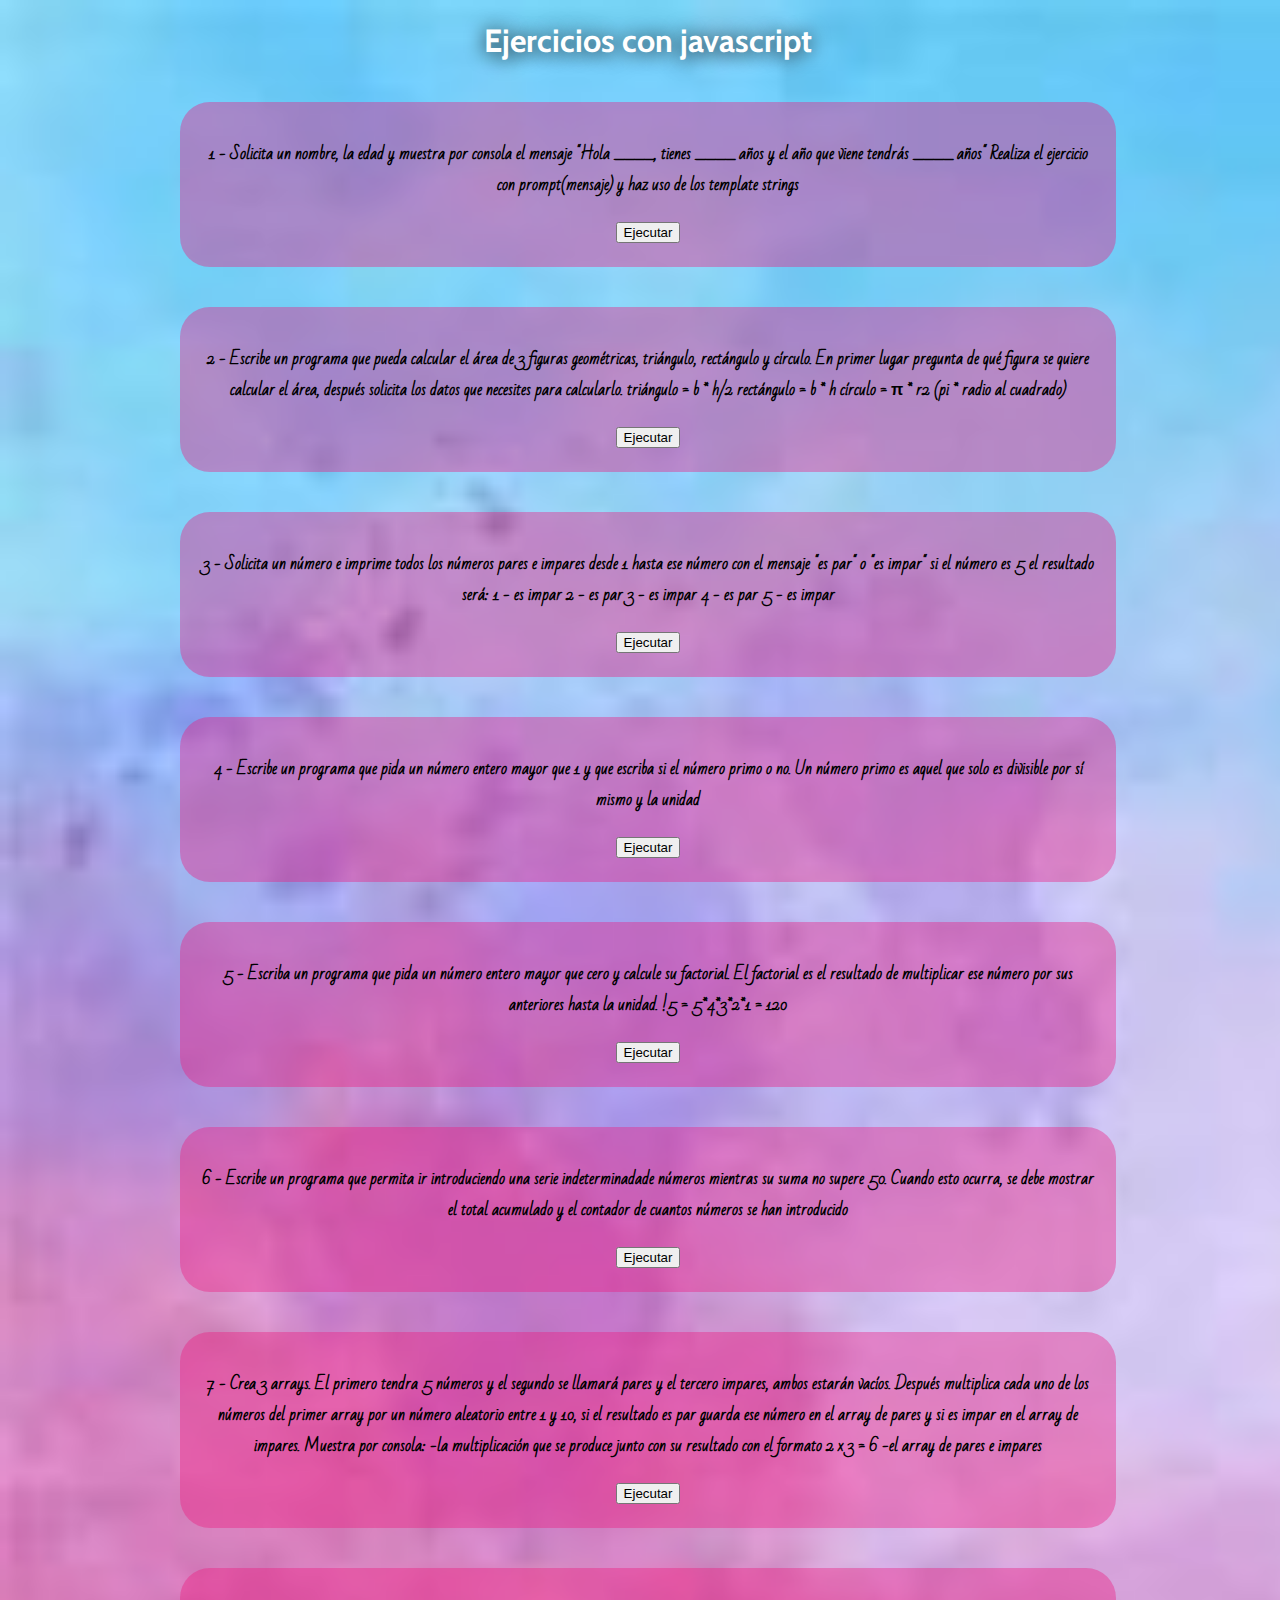
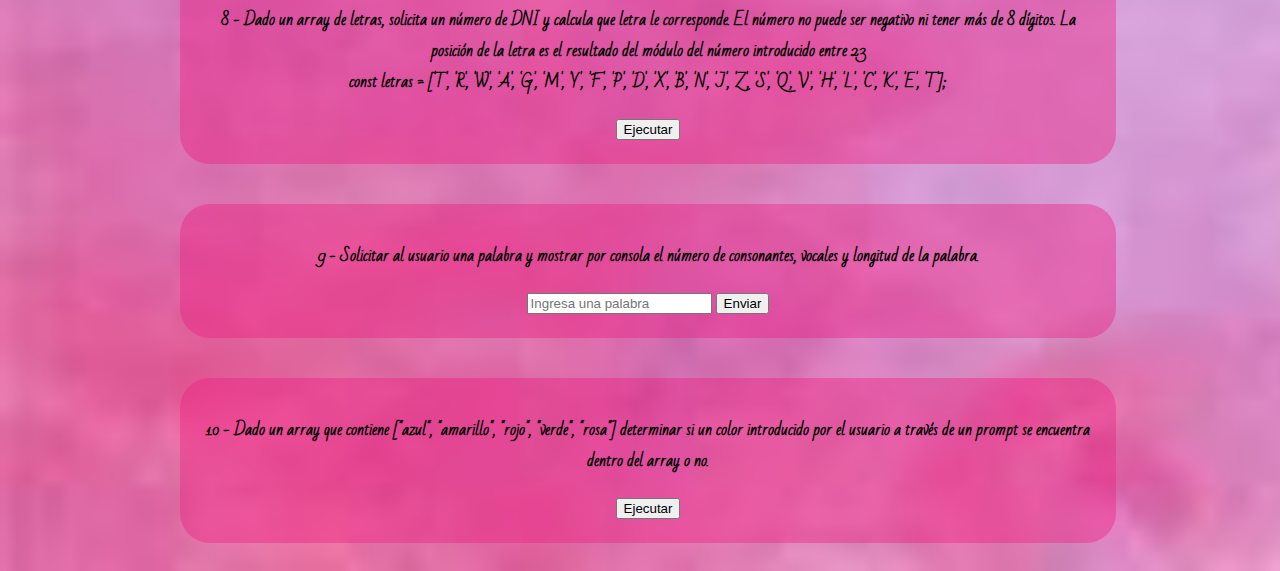
<file: index.html>
<!DOCTYPE html>
<html lang="en">
<head>
    <meta charset="UTF-8">
    <meta http-equiv="X-UA-Compatible" content="IE=edge">
    <meta name="viewport" content="width=device-width, initial-scale=1.0">
    <link rel="stylesheet" href="style.css">
    <title>Ejercicios javascript</title>
</head>
<body>

    <h1>Ejercicios con javascript</h1>

    <article class="contenedor">

        <section>
            <p> 1 - Solicita un nombre, la edad y muestra por consola el mensaje "Hola ____, tienes ____ años y el año que viene tendrás ____ años"
                Realiza el ejercicio con prompt(mensaje) y haz uso de los template strings                
            </p>
            <button name="punto1" onClick="punto1()" >Ejecutar</button>
        </section>

        <section>
            <p> 2 - Escribe un programa que pueda calcular el área de 3 figuras geométricas, triángulo, rectángulo y círculo. En primer lugar pregunta de qué figura se quiere calcular el área, después solicita los datos que necesites para calcularlo.
                triángulo = b * h/2
                rectángulo = b * h
                círculo = π * r2 (pi * radio al cuadrado)
            </p>
            <button name="punto2" onClick="punto2()" >Ejecutar</button>
        </section>
        <section>
            <p> 3 - Solicita un número e imprime todos los números pares e impares desde 1 hasta ese número con el mensaje "es par" o "es impar"
                si el número es 5 el resultado será:
                    1 - es impar
                    2 - es par
                    3 - es impar
                    4 - es par
                    5 - es impar
            </p>
            <button onClick="punto3()" >Ejecutar</button>
        </section>
        <section>
            <p> 4 - Escribe un programa que pida un número entero mayor que 1 y que escriba si el número primo o no.
                Un número primo es aquel que solo es divisible por sí mismo y la unidad
            </p>
            <button name="punto2" onClick="punto4()" >Ejecutar</button>
        </section>
        <section>
            <p> 5 - Escriba un programa que pida un número entero mayor que cero y calcule su factorial.
                El factorial es el resultado de multiplicar ese número por sus anteriores hasta la unidad.
            
                !5 = 5*4*3*2*1 = 120
            </p>
            <button name="punto2" onClick="punto5()" >Ejecutar</button>
        </section>
        <section>
            <p>6 - Escribe un programa que permita ir introduciendo una serie indeterminadade números mientras su suma no supere 50.
                Cuando esto ocurra, se debe mostrar el total acumulado y el contador de cuantos números se han introducido
            </p>
            <button name="punto2" onClick="punto6()" >Ejecutar</button>
        </section>
        <section>
            <p>7 - Crea 3 arrays. El primero tendra 5 números y el segundo se llamará pares y el tercero impares, ambos estarán vacíos. Después multiplica cada uno de los números del primer array por un número aleatorio entre 1 y 10, si el resultado es par guarda ese número en el array de pares y si es impar en el array de impares. Muestra por consola:
                -la multiplicación que se produce junto con su resultado con el formato 2 x 3 = 6
                -el array de pares e impares
            </p>
            <button name="punto2" onClick="punto7()" >Ejecutar</button>
        </section>
        <section>
            <p>8 - Dado un array de letras, solicita un número de DNI y calcula que letra le corresponde. El número no puede ser negativo ni tener más de 8 dígitos.
                La posición de la letra es el resultado del módulo del número introducido entre 23 <br>
               
               const letras = ['T', 'R', 'W', 'A', 'G', 'M', 'Y', 'F', 'P', 'D', 'X', 'B', 'N', 'J', 'Z', 'S', 'Q', 'V', 'H', 'L', 'C', 'K', 'E', 'T'];
            </p>
            <button name="punto2" onClick="punto8()" >Ejecutar</button>
        </section>

        <section>
            <p> 9 - Solicitar al usuario una palabra y mostrar por consola el número de consonantes, vocales y longitud 
            de la palabra.
            </p>
            <form>
                <input type="text" name="cnombre" placeholder="Ingresa una palabra">
                <input type="button" value="Enviar" onClick=muestra(this.form.cnombre);>
            </form>
        </section>

        <section>
            <p>10 - Dado un array que contiene ["azul", "amarillo", "rojo", "verde", "rosa"] determinar si un color
            introducido por el usuario a través de un prompt se encuentra dentro del array o no.
            </p>
            <button name="punto10" onClick="array()" >Ejecutar</button>

        </section>


    </article>



     



    <script src="js.js"></script>
</body>
</html>
</file>
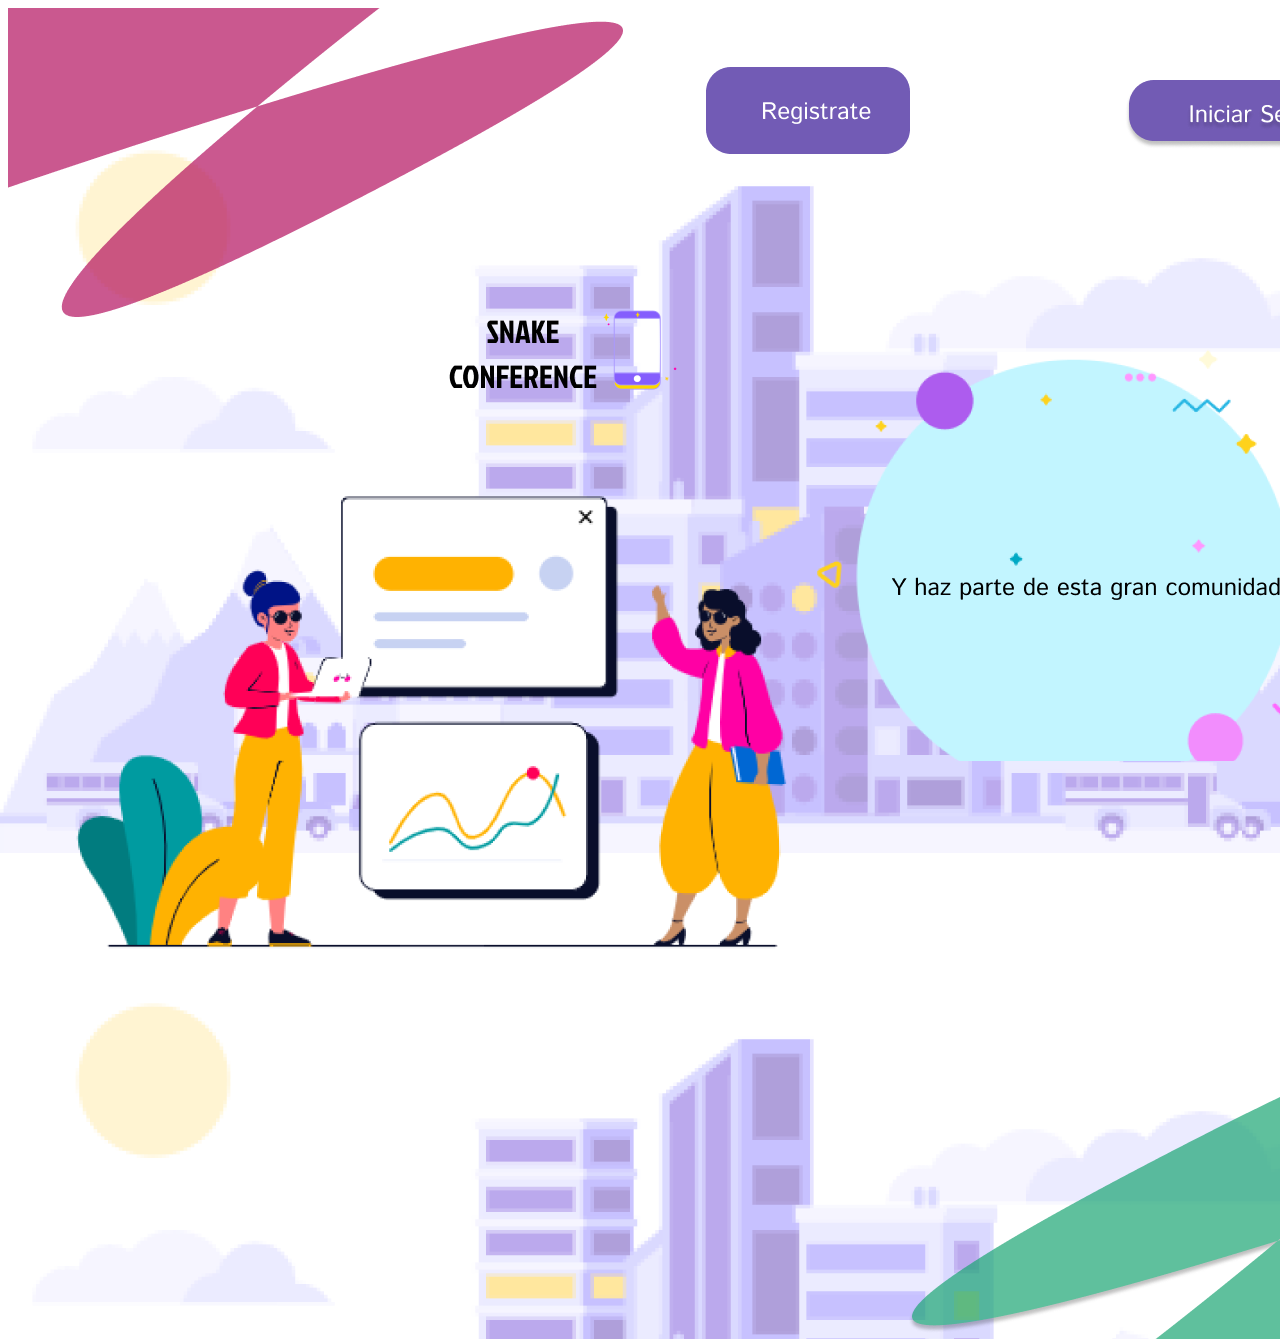
<file: Conferencia1/index.html>
<!DOCTYPE html>
<html lang="es">
<head>
    <meta charset="UTF-8">
    <meta http-equiv="X-UA-Compatible" content="IE=edge">
    <meta name="viewport" content="width=device-width, initial-scale=1.0">
    <link rel="stylesheet" href="style.css">
    <title>Document</title>
</head>
<body>
    <section class="Fondo">
        <article class="Boton1">  <a title="B1" href="https://mdbrito.neocities.org/Conferencia/Conferencia2/index.html"><img src="Images/BR.png" alt="B1" /></a>
            </article><article class="Eslogan"></article>
       <article class="EDe"></article>
        <article class="EIZ"></article>
        <article class="Boton2"> <a title="B2" href="https://mdbrito.neocities.org/Conferencia/Conferencia2/index.html"><img src="Images/BIS.png" alt="B2" /></a></article>
        <article class="I1"></article>
        <article class="Icono"></article>
        
        
         </section>
</body>
</html>
</file>
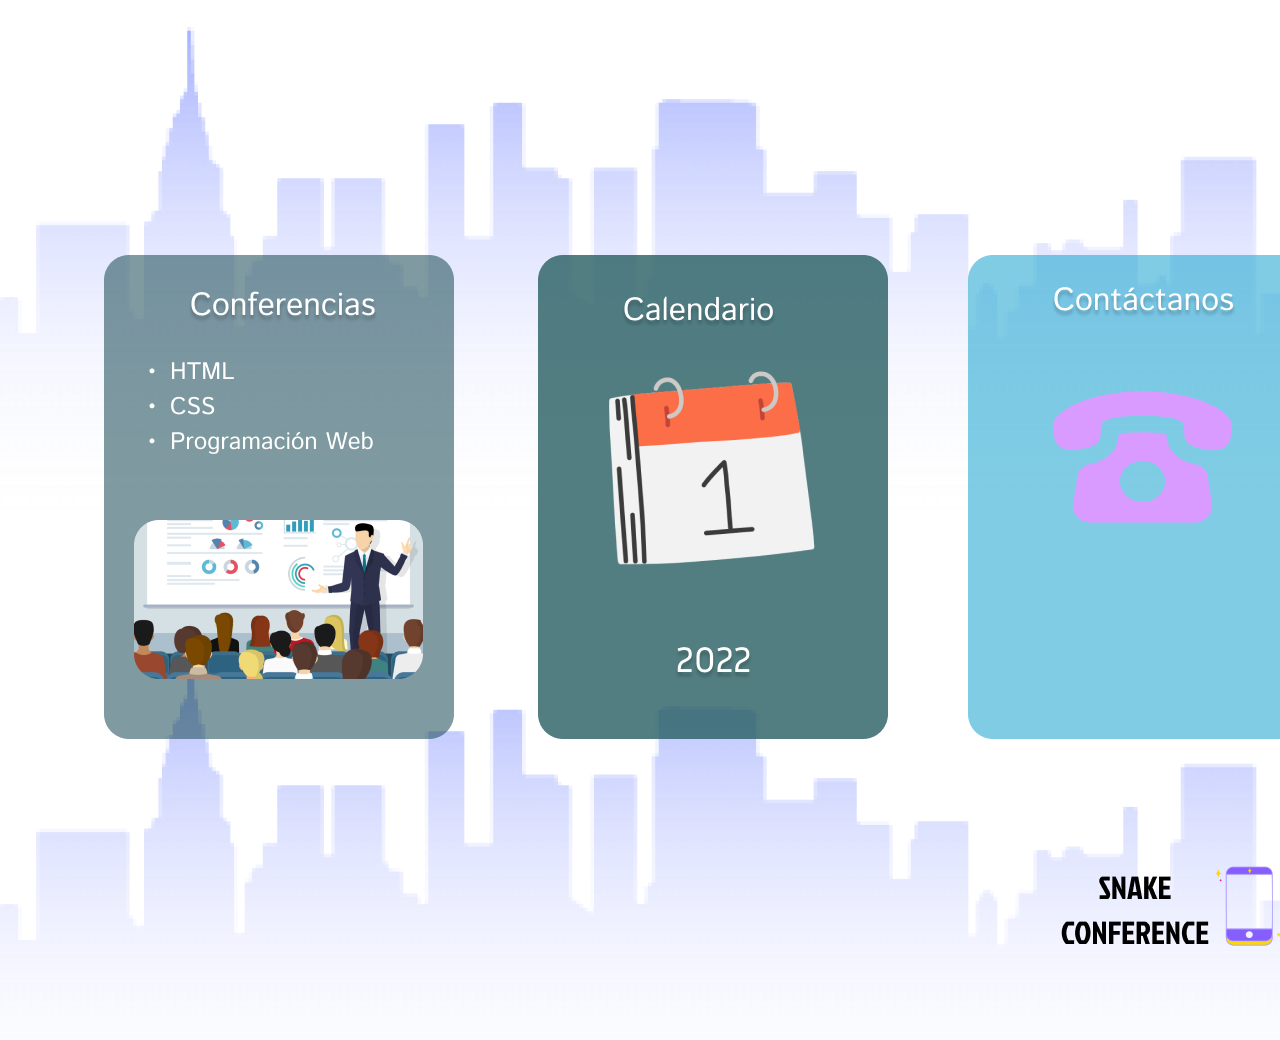
<file: Conferencia2/index.html>
<!DOCTYPE html>
<html lang="es">
<head>
    <meta charset="UTF-8">
    <meta http-equiv="X-UA-Compatible" content="IE=edge">
    <meta name="viewport" content="width=device-width, initial-scale=1.0">
    <link rel="stylesheet" href="style.css">
    <title>Conferencia2</title>
</head>
<body>
   <article class="Conferencia"></article> 
   <article class="Contactanos"></article>
   <article class="Calendario"></article>
   <article class="Icono"></article>
    
</body>
</html>
</file>
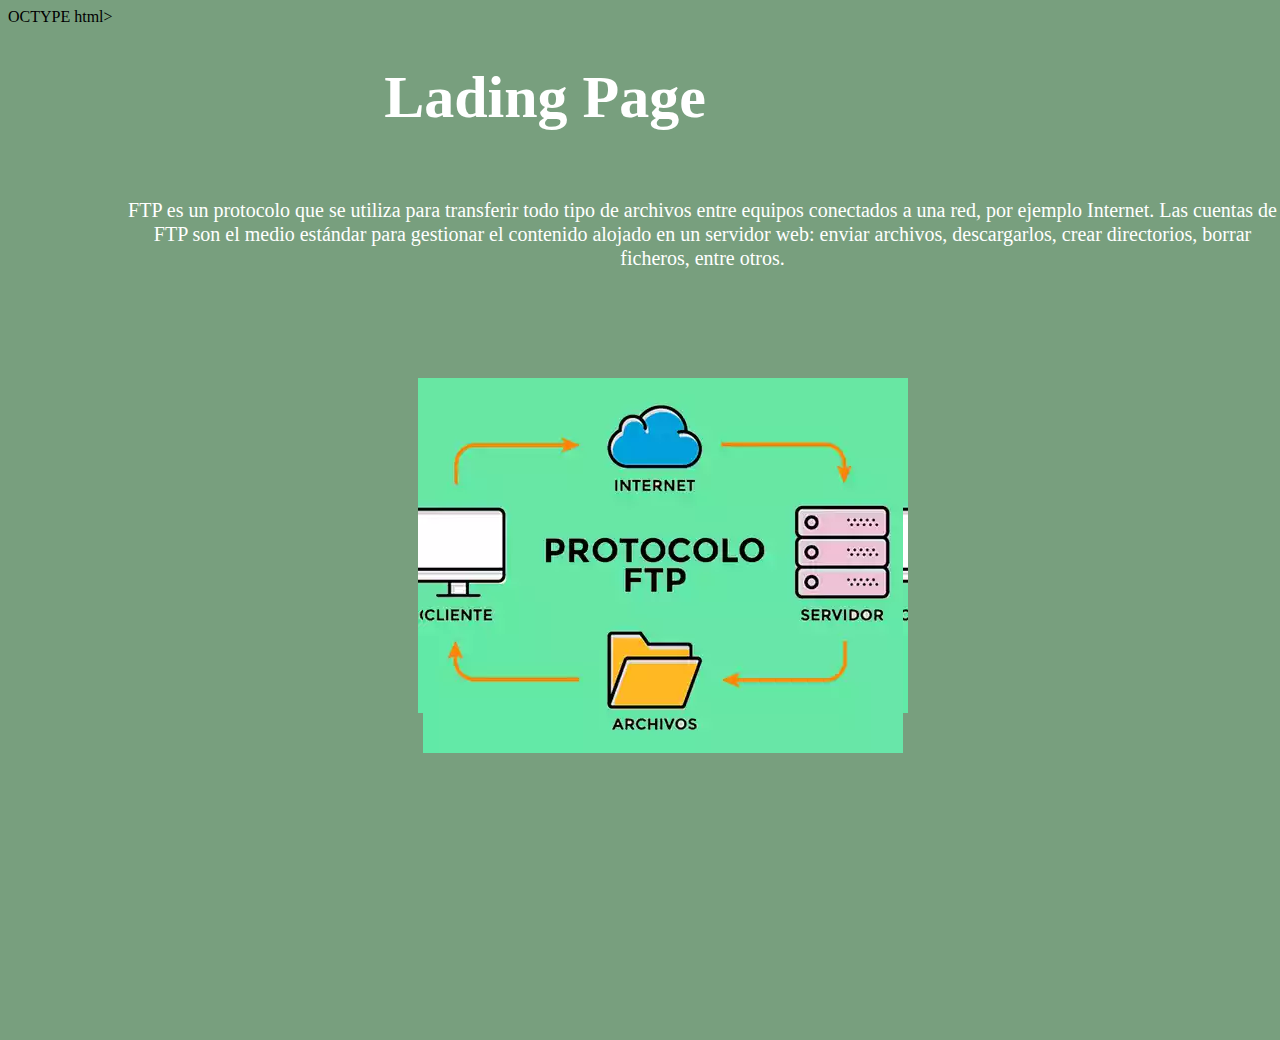
<file: FTP/index.html>
OCTYPE html>
<html lang="en">
<head>
    <meta charset="UTF-8">
    <meta http-equiv="X-UA-Compatible" content="IE=edge">
    <meta name="viewport" content="width=device-width, initial-scale=1.0">
    <title>FTP</title>
    <link rel="stylesheet" href="style.css">
</head>
<body>
    <section class="Titulo">
        <section class="center">
        <h1>Lading Page</h1>
    </section>
 
        <article class="Contenido">
       
<p>
   FTP es un protocolo que se utiliza para transferir todo tipo de archivos entre equipos conectados a una red, por ejemplo Internet. Las cuentas de FTP son el medio estándar para gestionar el contenido alojado en un servidor web: enviar archivos, descargarlos, crear directorios, borrar ficheros, entre otros.
  
</p>
     <a class=Foto href="" target="blank"> 
         <img src="Images/FTP.webp" alt="imagen">
     
    
</body>
</html>
</file>
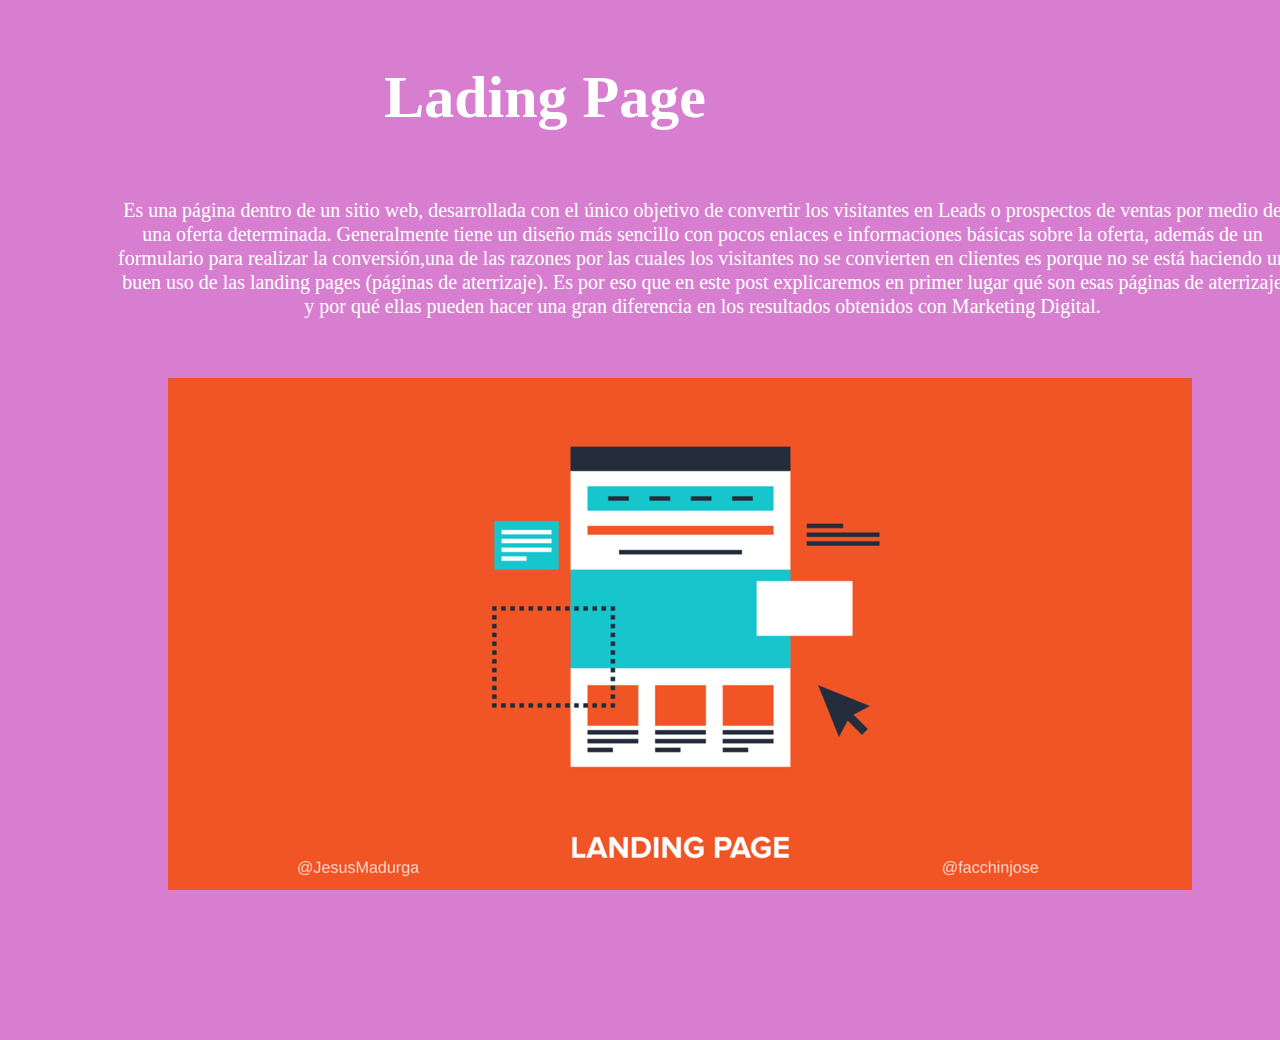
<file: LandingPage/index.html>
<!DOCTYPE html>
<html lang="en">
<head>
    <meta charset="UTF-8">
    <meta http-equiv="X-UA-Compatible" content="IE=edge">
    <meta name="viewport" content="width=device-width, initial-scale=1.0">
    <title>DOM</title>
    <link rel="stylesheet" href="style.css">
</head>
<body>
    <section class="Titulo">
        <section class="center">
        <h1>Lading Page</h1>
    </section>
    </article>
        <article class="Contenido">
       
<p>
    Es una página dentro de un sitio web, desarrollada con el único objetivo de convertir los visitantes en Leads o prospectos de ventas por medio de una oferta determinada. Generalmente tiene un diseño más sencillo con pocos enlaces e informaciones básicas sobre la oferta, además de un formulario para realizar la conversión,una de las razones por las cuales los visitantes no se convierten en clientes es porque no se está haciendo un buen uso de las landing pages (páginas de aterrizaje). Es por eso que en este post explicaremos en primer lugar qué son esas páginas de aterrizaje y por qué ellas pueden hacer una gran diferencia en los resultados obtenidos con Marketing Digital.

  
</p>
     <a class=Foto href="" target="blank"> 
         <img src="Images/LandingP.png" alt="imagen">
     
    
</body>
</html>
</file>
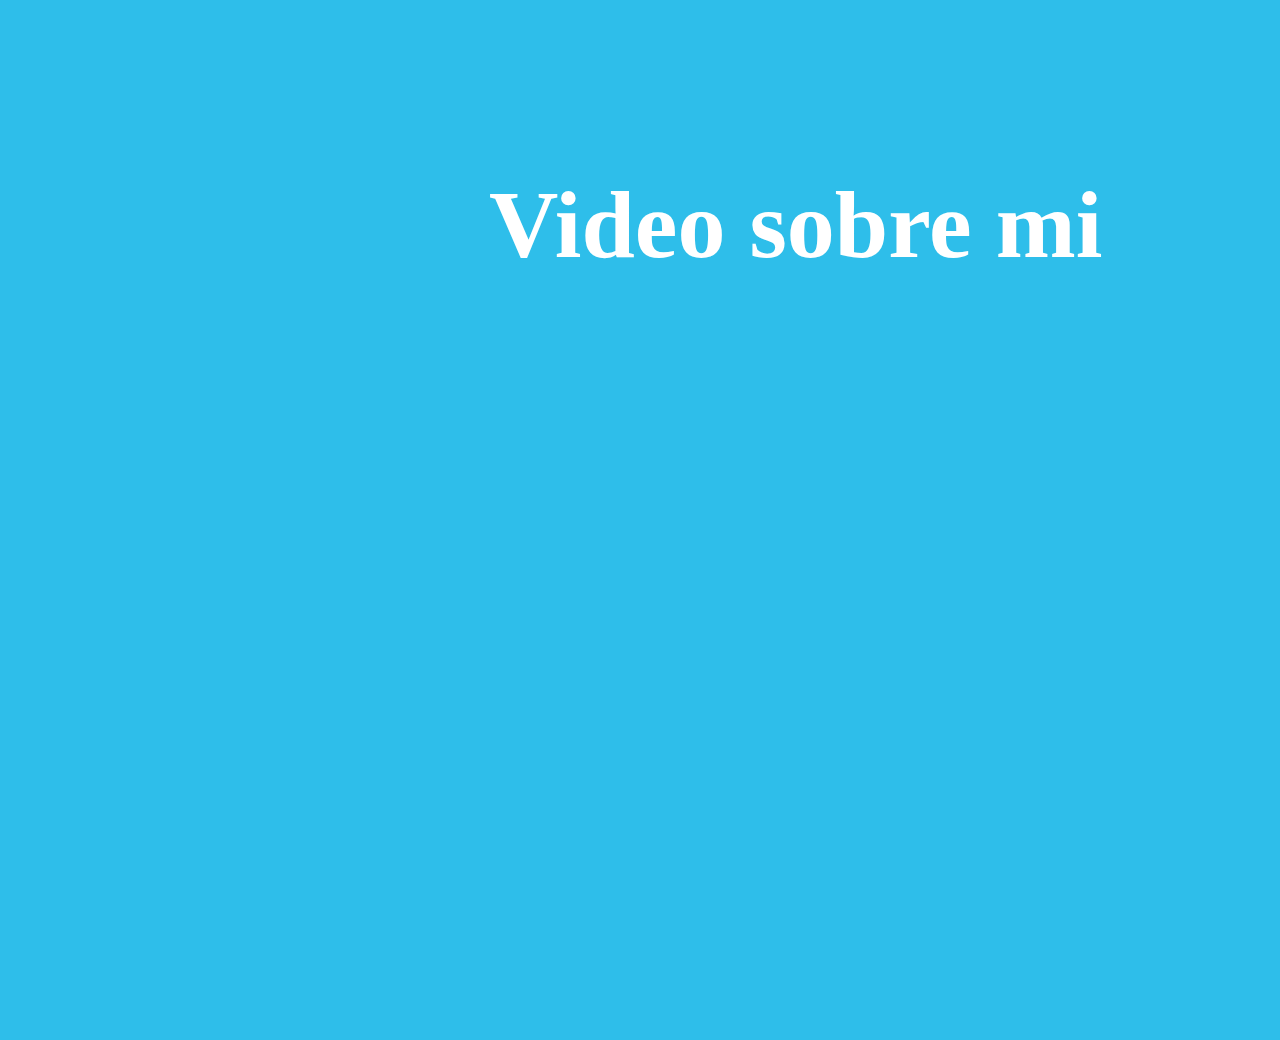
<file: Video/index.html>
<!DOCTYPE html>
<html lang="en">
<head>
    <meta charset="UTF-8">
    <meta http-equiv="X-UA-Compatible" content="IE=edge">
    <meta name="viewport" content="width=device-width, initial-scale=1.0">
    <link rel="stylesheet" href="style.css">
    <title>Video sobre mi </title>
</head>
<body>
    <section class="Titulo">
        <section class="center">
        <h1>Video sobre mi</h1>
</section>
</section>
<section class="Video ">
<div style="text-align:center" class="Video" >   <iframe width="560" height="315"  src="https://www.youtube.com/embed/JM7_XevgmLs" title="YouTube video player" frameborder="0" allow="accelerometer; autoplay; clipboard-write; encrypted-media; gyroscope; picture-in-picture" allowfullscreen></iframe>  </div>

</section> </body>

</html>
</file>
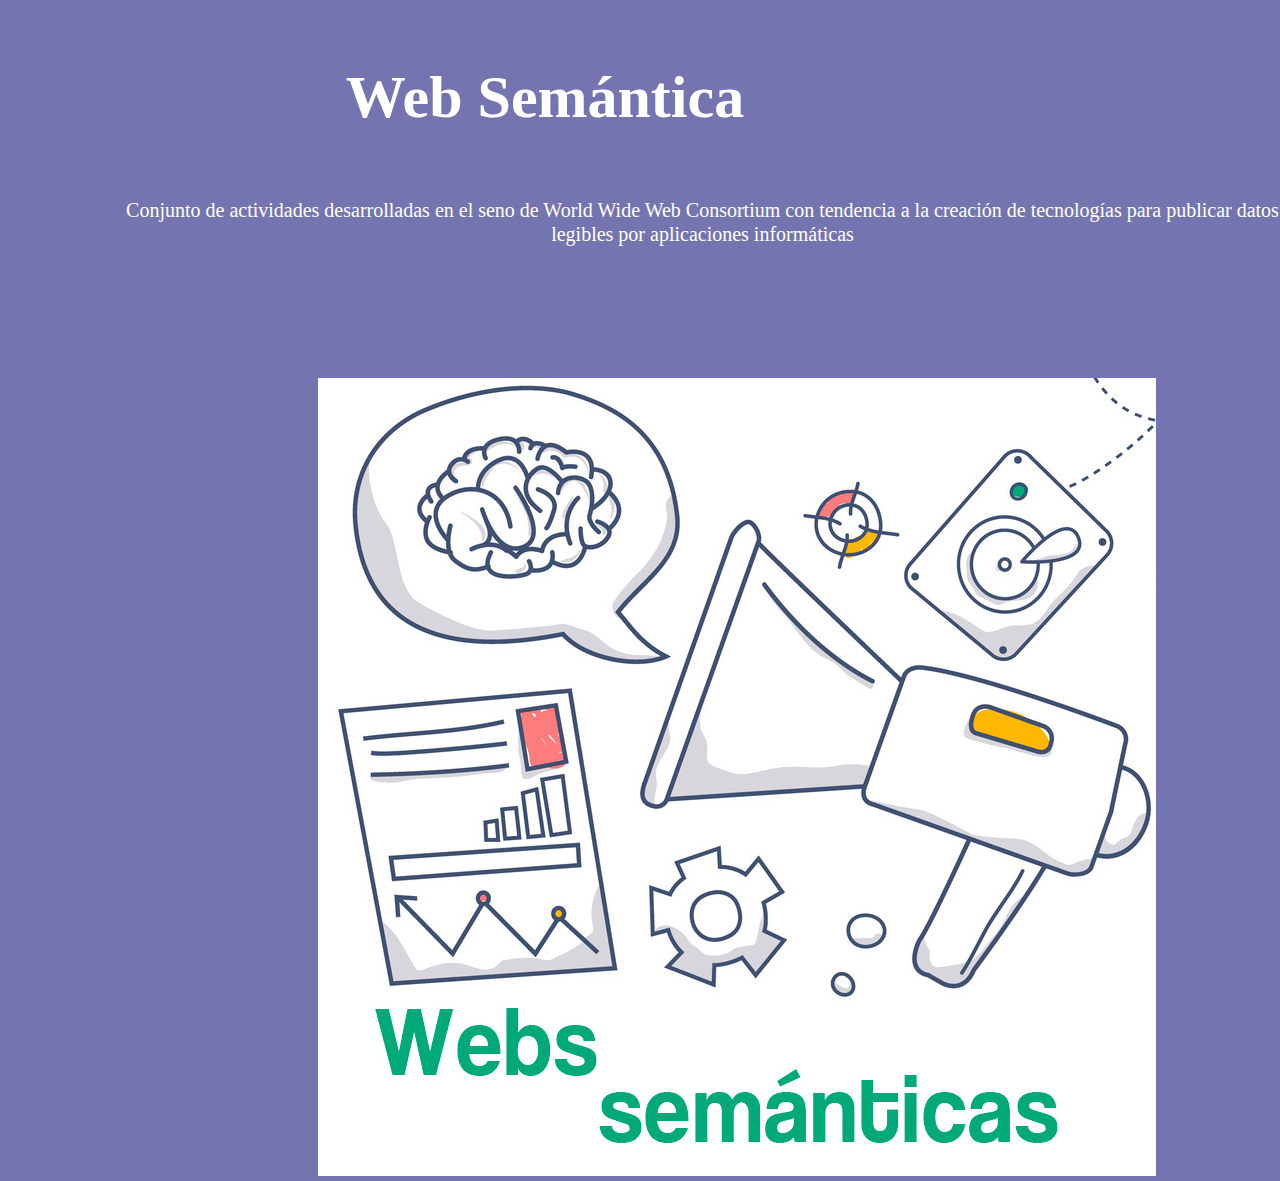
<file: Web Semantica/index.html>
<!DOCTYPE html>
<html lang="en">
<head>
    <meta charset="UTF-8">
    <meta http-equiv="X-UA-Compatible" content="IE=edge">
    <meta name="viewport" content="width=device-width, initial-scale=1.0">
    <title>Web Semantica</title>
    <link rel="stylesheet" href="style.css">
</head>
<body>
    <section class="Titulo">
        <section class="center">
        <h1>Web Semántica</h1>
    </section>
   
        <article class="Contenido">
       
<p>
   Conjunto de actividades desarrolladas en el seno de World Wide Web Consortium con tendencia a la creación de tecnologías para publicar datos legibles por aplicaciones informáticas
  
</p>
     <a class=Foto href="" target="blank"> 
         <img src="Images/WebSemantica.jpg" alt="imagen">
     
    
</body>
</html>
</file>
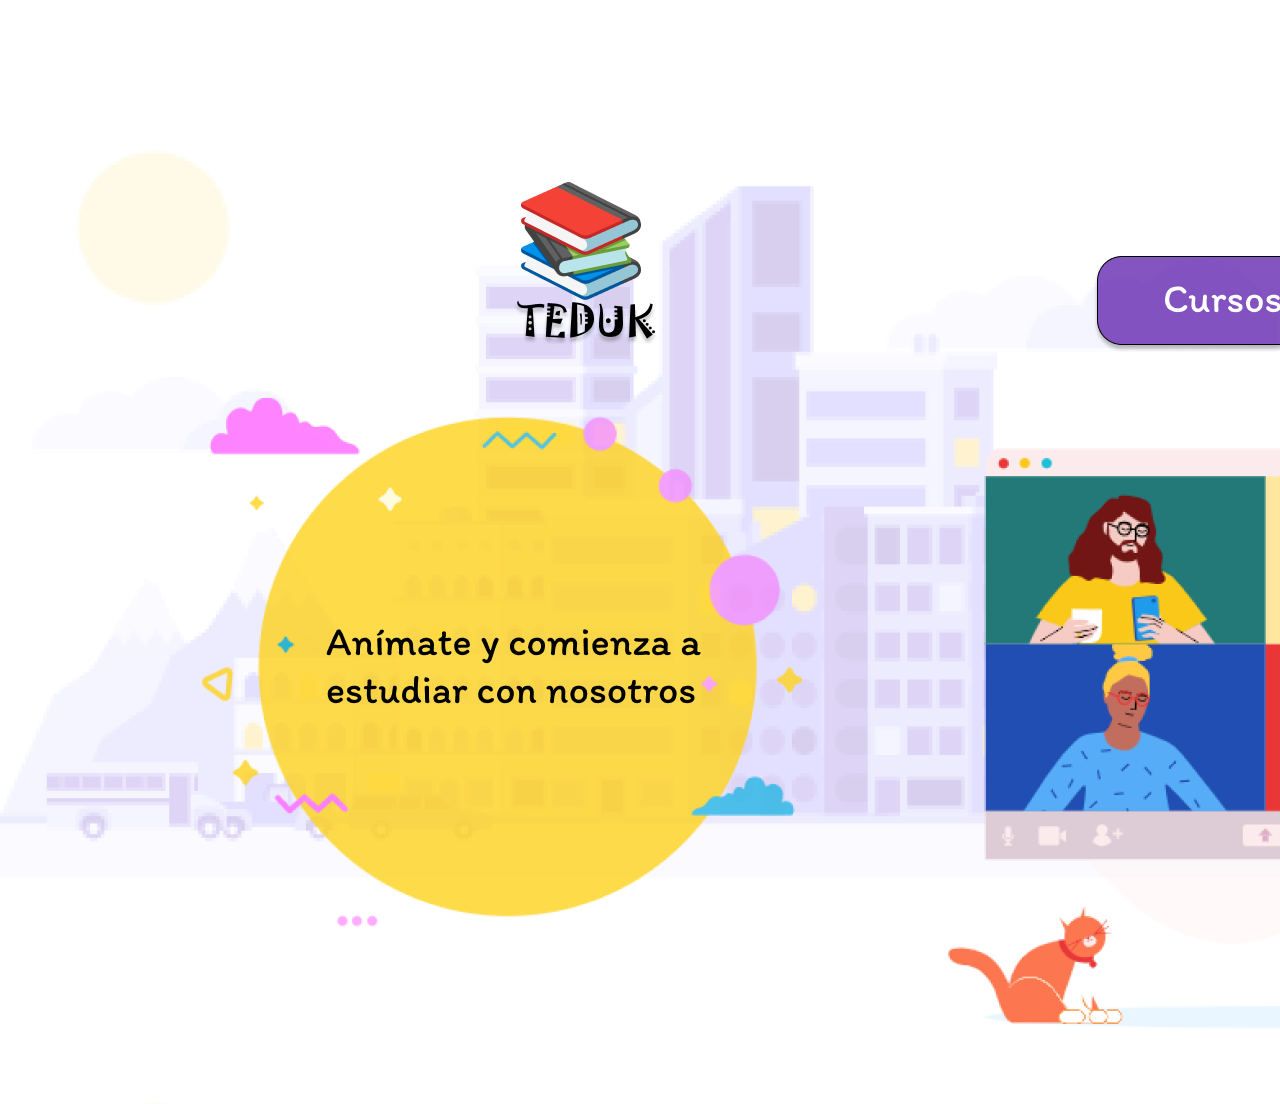
<file: Catalogo/Catalogo/index.html>
<!DOCTYPE html>
<html lang="en">
<head>
    <meta charset="UTF-8">
    <meta http-equiv="X-UA-Compatible" content="IE=edge">
    <meta name="viewport" content="width=device-width, initial-scale=1.0">
    <link rel="stylesheet" href="style.css">
    <title>TEDUK</title>
</head>
<header>

</header>
<body>
  <section class="Fondo">
    <article class="Logo"></article>
    <article class="Boton">
      <a title="EDUKT" href="https://mdbrito.neocities.org/Catalogo/Subcatalogo/index.html"><img src="Images/Boton.png" alt="EDUKT" /></a>
  </article>

    <article class="Eslogan"></article>
    <article class="I1"></article>
 

  </section>
  
</body>
</html>
</file>
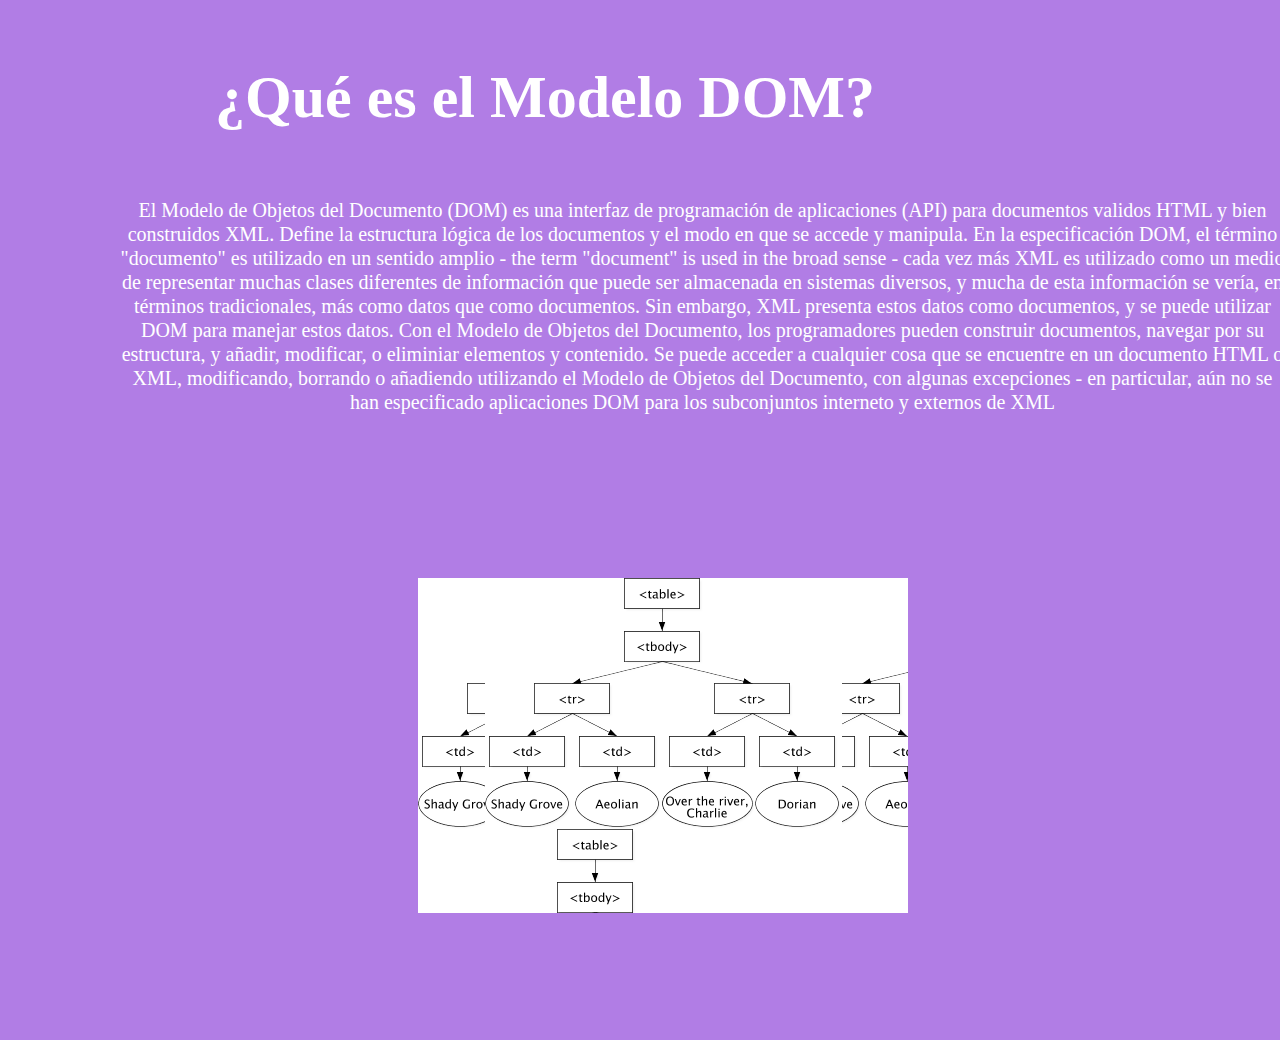
<file: Consultas/DOM/index.html>
<!DOCTYPE html>
<html lang="en">
<head>
    <meta charset="UTF-8">
    <meta http-equiv="X-UA-Compatible" content="IE=edge">
    <meta name="viewport" content="width=device-width, initial-scale=1.0">
    <title>DOM</title>
    <link rel="stylesheet" href="style.css">
</head>
<body>
    <section class="Titulo">
        <section class="center">
        <h1>¿Qué es el Modelo DOM?</h1>
    </section>
    </article>
        <article class="Contenido">
       
<p>
    El Modelo de Objetos del Documento (DOM) es una interfaz de programación de aplicaciones (API) para documentos validos HTML y bien construidos XML. Define la estructura lógica de los documentos y el modo en que se accede y manipula. En la especificación DOM, el término "documento" es utilizado en un sentido amplio - the term "document" is used in the broad sense - cada vez más XML es utilizado como un medio de representar muchas clases diferentes de información que puede ser almacenada en sistemas diversos, y mucha de esta información se vería, en términos tradicionales, más como datos que como documentos. Sin embargo, XML presenta estos datos como documentos, y se puede utilizar DOM para manejar estos datos.

    Con el Modelo de Objetos del Documento, los programadores pueden construir documentos, navegar por su estructura, y añadir, modificar, o eliminiar elementos y contenido. Se puede acceder a cualquier cosa que se encuentre en un documento HTML o XML, modificando, borrando o añadiendo utilizando el Modelo de Objetos del Documento, con algunas excepciones - en particular, aún no se han especificado aplicaciones DOM para los subconjuntos interneto y externos de XML  
</p>
     <a class=Foto href="" target="blank"> 
         <img src="Images/DOM.png" alt="imagen">
     
    
</body>
</html>
</file>
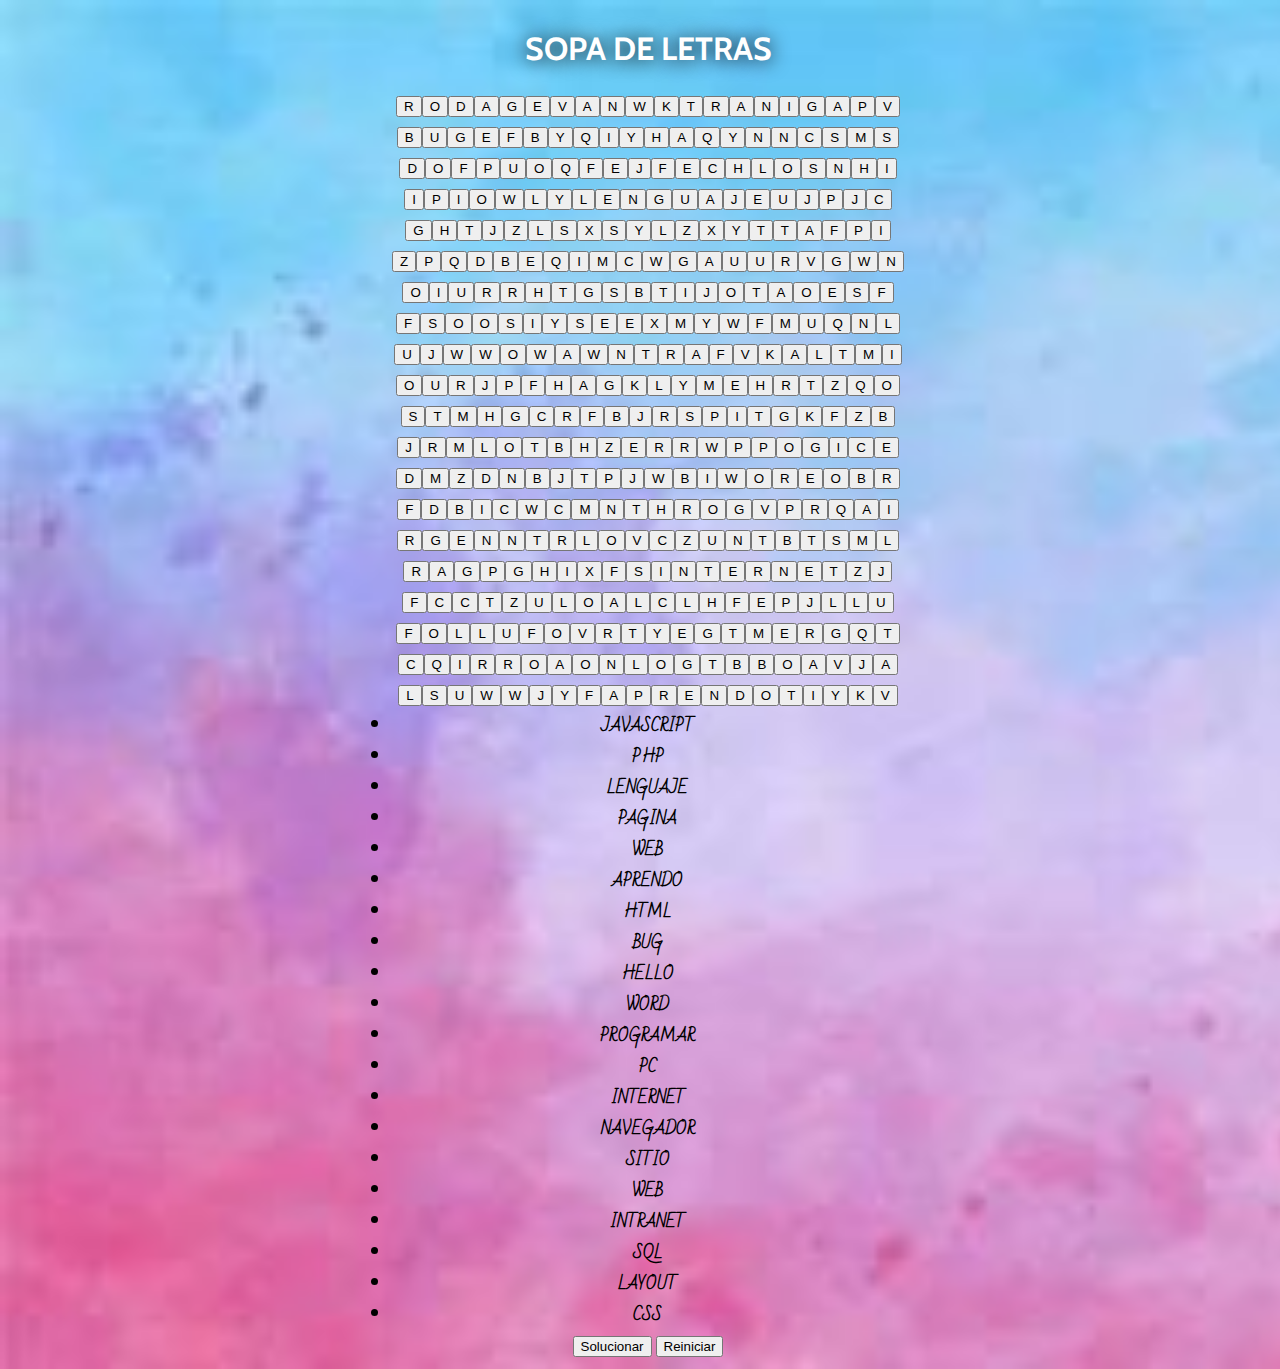
<file: SopaDeLetras.html>
<!DOCTYPE html>
<html lang="es">
<head>
    <meta charset="UTF-8">
    <meta http-equiv="X-UA-Compatible" content="IE=edge">
    <meta name="viewport" content="width=device-width, initial-scale=1.0">
    <title>Sopa de letras</title>
</head>
<body>
    <section class="contenedor">
   <div class="contenedor1" >
        <h1 class="titulo">SOPA DE LETRAS</h1>
       
    </div>

    <div class="contenedor2">
	    <div id = "wordboard"></div>
		<div id = "wordlist"></div>
            <div class="botones">
                <button id = "solveButton" type = "button">Solucionar</button>
                <button id = "newGameButton" type = "button">Reiniciar</button>
            </div>
       

        <link rel = "stylesheet" type="text/css" href = "style.css">
        <script src = https://ajax.googleapis.com/ajax/libs/jquery/3.2.1/jquery.min.js></script>

		<script src = "path.js"></script>
		<script src = "words.js"></script>
		<script src = "array.js"></script>
		<script src = "functions.js"></script>

        <script>	
			$(document).ready( function() {
				new WordSearchController("#wordboard", "#wordlist", "#solveButton", "#newGameButton");
			})
		</script>
    </div>

    </section>
 

	
</body>
</html>
</file>
<file: style.css>
@import url('https://fonts.googleapis.com/css2?family=Cabin&display=swap');
@import url('https://fonts.googleapis.com/css2?family=Bad+Script&display=swap');


body{
    background-color: #7EBDC2 ;
    width: 100%;
    align-items: center;
    background-image: url(Images/Fondo.jpg);
    background-size: cover;
   
}

.contenedor{
    display: flex;
    flex-direction: column;
    justify-content: center;
    align-items: center;
}

.contenedor section{
    background: rgba(238, 27, 128, 0.4);
    width: 70%;

    border-radius: 30px;
    margin: 20px;
    padding: 20px;
}

h1{
    text-align: center;
    font-family: 'Cabin', sans-serif;
    color: #ffffff;
    text-shadow: 0.001em 0.02em 0.6em rgb(0, 0, 0);
    
}

section{
    text-align: center;
    font-family: 'Bad Script', sans-serif;
    color: #000000;
   font-weight: bold;
}

.contenedor section:hover{
    background-color: #f4f2f3e7;
    width: 70%;
    border-radius: 30px;
    margin: 20px;
    padding: 20px;
    box-shadow: 0.001em 0.02em 1em rgba(131, 131, 131, 0.747);
    
}
</file>
<file: Conferencia1/style.css>
body{

    

    position: relative;
    width: 1440px;
    height: 1024px;
    
   
    background-size: cover;
    background-repeat: no-repeat;
    background: url(Images/Fondo.png);

}

.Boton1{
    
    
position: absolute;
width: 204px;
height: 87px;
left: 698px;
top: 59px;

}
.EIZ{
    
position: absolute;
width: 615px;
height: 309px;
left: 0px;
top: 0px;
background: url(Images/Rectangle\ 3.png
);
}
.EDe{
    position: absolute;
    width: 615px;
    height: 309px;
    left: 900px;
    top: 1022.41px;
    
background: url(Images/ED.png)
}
.I1{
    position: absolute;
width: 748px;
height: 463px;
left: 52px;
top: 481px;
background: url(Images/I1.png);
}
.Boton2{
    position: absolute;
width: 242px;
height: 61px;
left: 1117px;
top: 72px;

}
.Eslogan{
    
    position: absolute;
    width: 736px;
    height: 413px;
    left: 698px;
    top: 340px;
    
    
background: url(Images/Eslogan.png);
}
.Icono{
    
position: absolute;
width: 318px;
height: 110px;
left: 388px;
top: 300px;
background: url(Images/Icono.png);

}
</file>
<file: Conferencia2/style.css>
body{
    position: relative;
width: 1440px;
height: 1024px;
background: url(Images/Fondo.png);
}
.Conferencia{
    position: absolute;
width: 350px;
height: 484px;
left: 96px;
top: 247px;
background: url(Images/Conferencia.png);
}
.Calendario{
    position: absolute;
    width: 350px;
    height: 484px;
    top: 247px;
    left: 530px;
background:url(Images/Calendario.png);
}
.Contactanos{
    position: absolute;
width: 350px;
height: 484px;
left: 960px;
top: 247px;
background: url(Images/Contactanos.png);
}
.Icono{
    position: absolute;
width: 318px;
height: 110px;
left: 1000px;
top: 856px;
background: url(Images/Icono.png);
}
</file>
<file: FTP/style.css>
body{
    position: relative;
width: 1440px;
height: 1024px;


background: rgba(14, 83, 25, 0.56);  }
header{  

    position: absolute;
    width: 1344px;
    height: 401px;


 }

 .Titulo{
    position: absolute;
    width: 874px;
    height: 583px;
    left: 100px;
    top: 20px;
    
    font-family: 'Inter';
    font-style: normal;
    font-weight: 400;
    font-size: 30px;
    line-height: 58px;
    text-align: center;
    color: #FFFFFF;
    
 }

 .Contenido{
    position: absolute;
    width: 1169px;
    height: 176px;
    left:10px;
    top: 150px;
    
    font-family: 'Inter';
    font-style: normal;
    font-weight: 400;
    font-size: 20px;
    line-height: 24px;
    
    color: #FFFFFF;
    
 }

 .Foto{

    position: absolute;
width: 490px;
height: 335px;
left: 300px;
top: 200px;

background: url(Images/FTP.webp)
 }
</file>
<file: LandingPage/style.css>
body{
    position: relative;
width: 1440px;
height: 1024px;


background: rgba(185, 25, 172, 0.56);  }
header{  

    position: absolute;
    width: 1344px;
    height: 401px;


 }

 .Titulo{
    position: absolute;
    width: 874px;
    height: 583px;
    left: 100px;
    top: 20px;
    
    font-family: 'Inter';
    font-style: normal;
    font-weight: 400;
    font-size: 30px;
    line-height: 58px;
    text-align: center;
    color: #FFFFFF;
    
 }

 .Contenido{
    position: absolute;
    width: 1169px;
    height: 176px;
    left:10px;
    top: 150px;
    
    font-family: 'Inter';
    font-style: normal;
    font-weight: 400;
    font-size: 20px;
    line-height: 24px;
    
    color: #FFFFFF;
    
 }

 .Foto{

    position: absolute;
width: 200px;
height: 100px;
left: 50px;
top: 200px;

background: url(Images/LandingP.png);
 }
</file>
<file: Video/style.css>
body{
    position: relative;
width: 1440px;
height: 1024px;


background: rgba(11, 179, 230, 0.856);  }
header{  

    position: absolute;
    width: 1344px;
    height: 401px;


 }

 .Titulo{
     
position: absolute;
width: 874px;
height: 217px;
left: 481px;
top: 124px;

font-family: 'Inter';
font-style: normal;
font-weight: 400;
font-size: 48px;
line-height: 58px;

color: #FFFFFF;
 }


 .Video{
    position: absolute;
    width: 560px;
    height: 315px;
    left: 200px;
    top: 150px;
 }
</file>
<file: Web Semantica/style.css>
body{
    position: relative;
width: 1440px;
height: 1024px;


background: rgba(7, 9, 114, 0.56);  }
header{  

    position: absolute;
    width: 1344px;
    height: 401px;


 }

 .Titulo{
    position: absolute;
    width: 874px;
    height: 583px;
    left: 100px;
    top: 20px;
    
    font-family: 'Inter';
    font-style: normal;
    font-weight: 400;
    font-size: 30px;
    line-height: 58px;
    text-align: center;
    color: #FFFFFF;
    
 }

 .Contenido{
    position: absolute;
    width: 1169px;
    height: 176px;
    left:10px;
    top: 150px;
    
    font-family: 'Inter';
    font-style: normal;
    font-weight: 400;
    font-size: 20px;
    line-height: 24px;
    
    color: #FFFFFF;
    
 }

 .Foto{

    position: absolute;
width: 490px;
height: 335px;
left: 200px;
top: 200px;

background: url(Images/WebSemantica.jpg)
 }
</file>
<file: Catalogo/Catalogo/style.css>
body{

    

    position: absolute;
    width: 1440px;
    height: 1024px;
    left: 0px;
    top: 0px;
    
    background-size: cover;
    background-repeat: no-repeat;
    background: url(Images/Fondo.png);

}
.Boton{
    position: absolute;
    width: 438px;
    height: 89px;
    left: 922px;
    top: 176px;
    
}
.Logo{
    
position: absolute;
width: 186px;
height: 171px;
left: 342px;
top: 102px;
background: url(Images/Logo.png);

}
.I1{
    position: absolute;
width: 936px;
height: 615px;
top:365px;
left: 630px;
background: url(Images/I1.png);
}

.Eslogan{
    
position: absolute;
width: 741.27px;
height: 532px;
left: -21px;
top: 318px;


background: url(Images/Eslogan.png);

}

.Fondo{
    position: absolute;
width: 1440px;
height: 1024px;
left: 163px;
top: 72px;


}
</file>
<file: Consultas/DOM/style.css>
body{
    position: relative;
width: 1440px;
height: 1024px;


background: rgba(116, 23, 209, 0.56);  }
header{  

    position: absolute;
    width: 1344px;
    height: 401px;


 }

 .Titulo{
    position: absolute;
    width: 874px;
    height: 583px;
    left: 100px;
    top: 20px;
    
    font-family: 'Inter';
    font-style: normal;
    font-weight: 400;
    font-size: 30px;
    line-height: 58px;
    text-align: center;
    color: #FFFFFF;
    
 }

 .Contenido{
    position: absolute;
    width: 1169px;
    height: 176px;
    left:10px;
    top: 150px;
    
    font-family: 'Inter';
    font-style: normal;
    font-weight: 400;
    font-size: 20px;
    line-height: 24px;
    
    color: #FFFFFF;
    
 }

 .Foto{

    position: absolute;
width: 490px;
height: 335px;
left: 300px;
top: 400px;

background: url(Images/DOM.png);
 }
</file>
